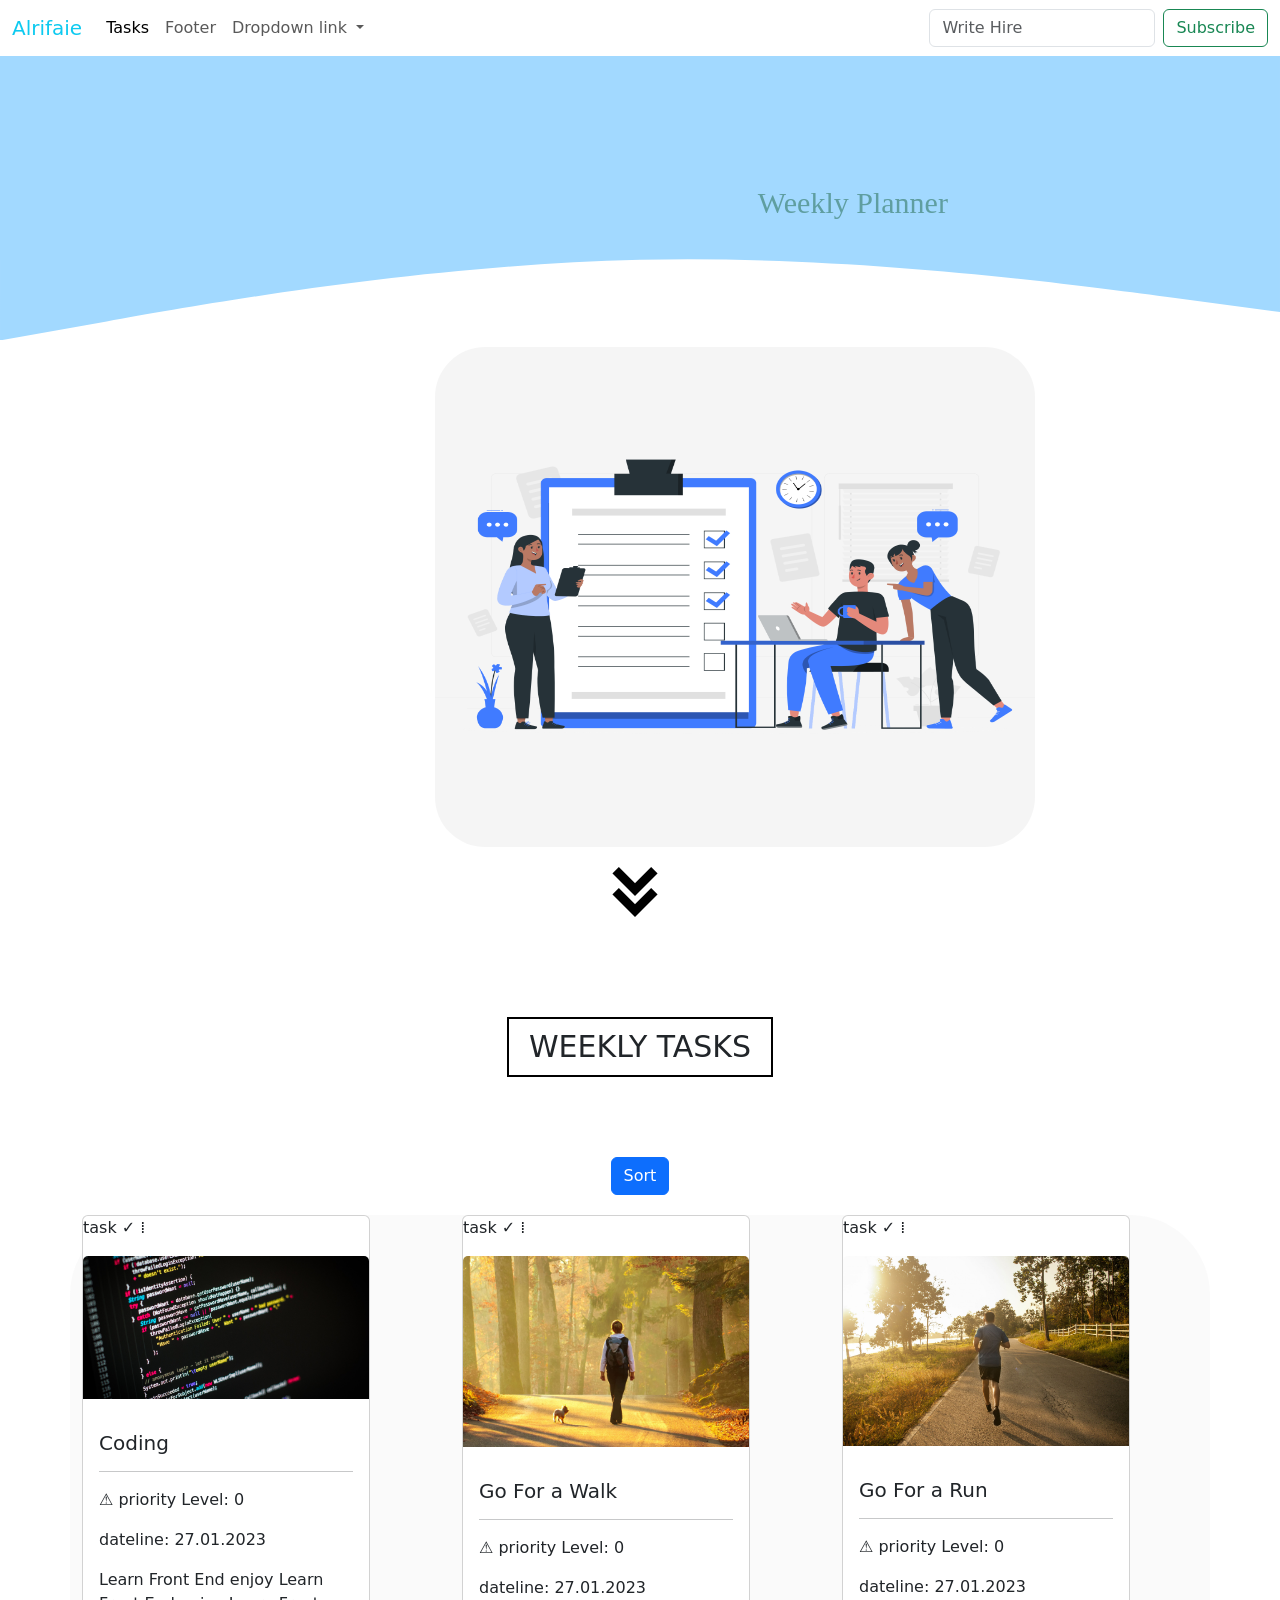
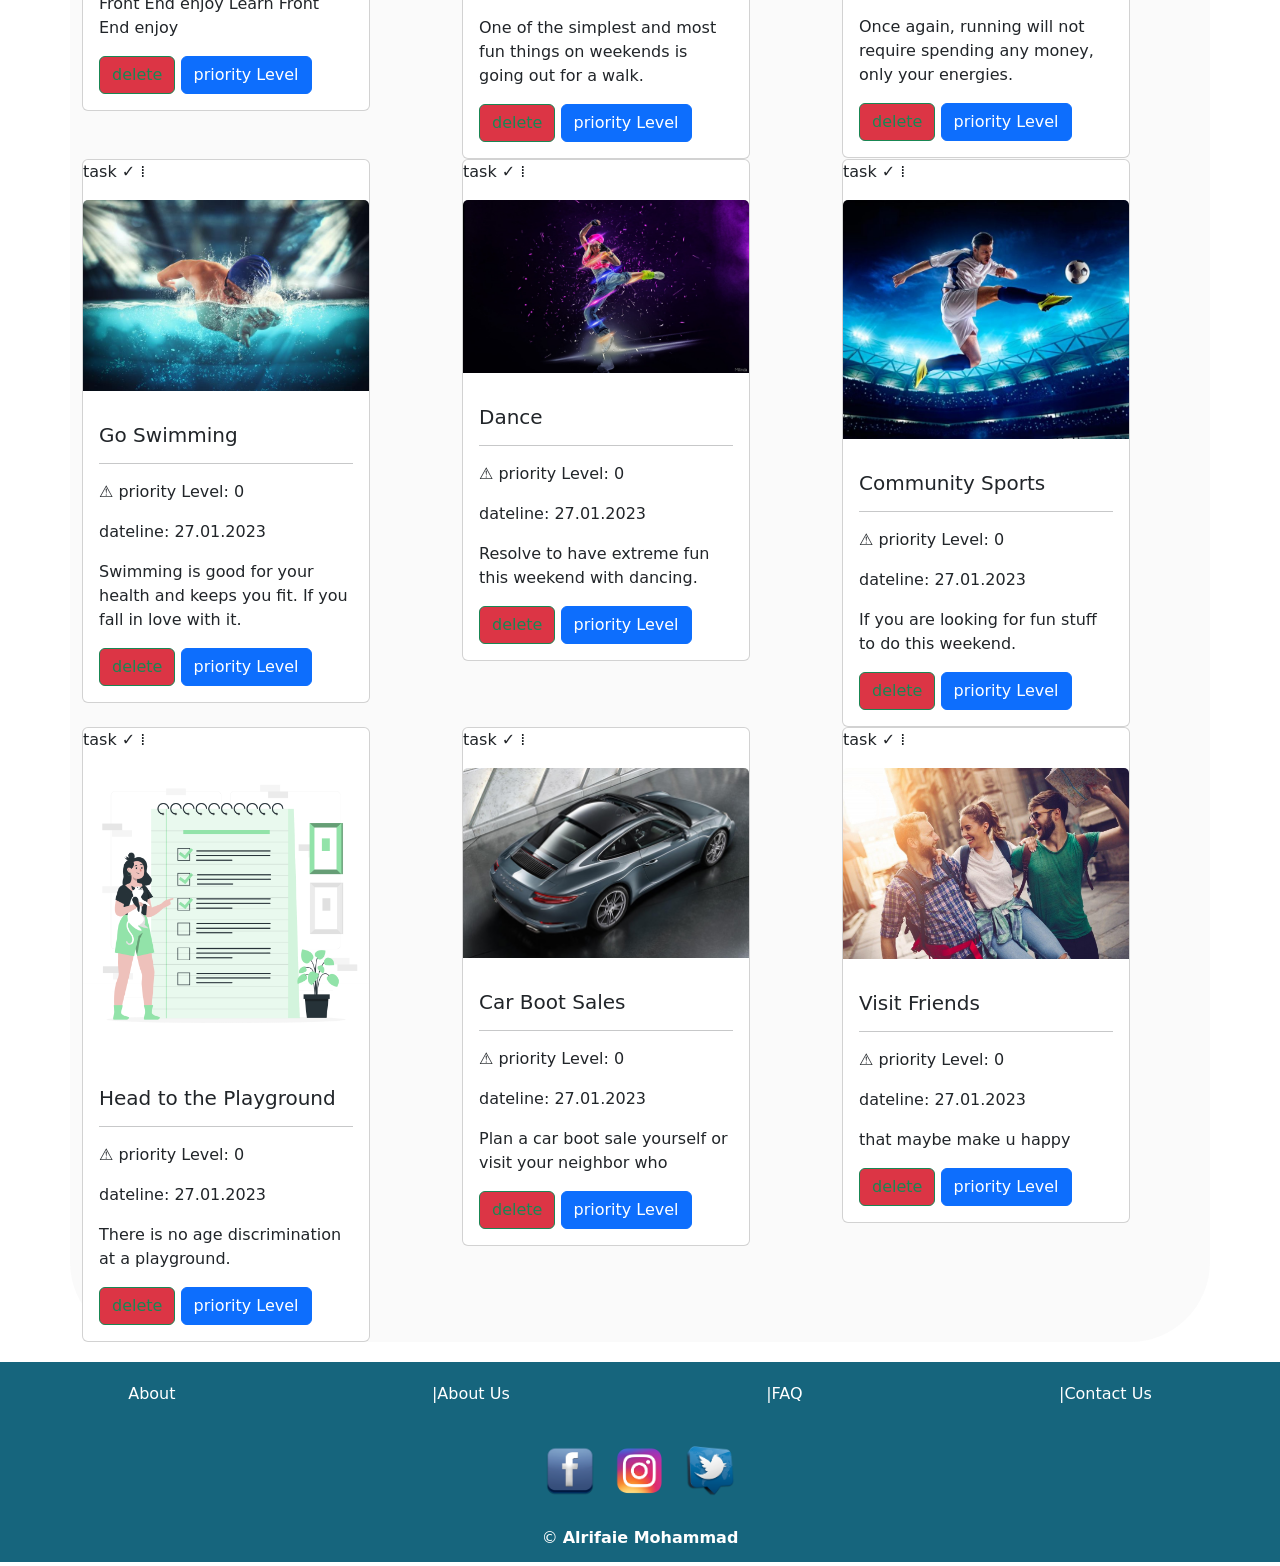
<file: index.html>
<!DOCTYPE html>
        <html lang="en">
        <head>
            <meta charset="UTF-8">
            <meta http-equiv="X-UA-Compatible" content="IE=edge">
            <meta name="viewport" content="width=device-width, initial-scale=1.0">
            <link rel="stylesheet" href="css/style.css">
            <link rel="stylesheet" href="https://cdn.jsdelivr.net/npm/bootstrap@5.3.0/dist/css/bootstrap.min.css">
            <title>Document</title>
            <style>
                #sortButton {
                display: block;
                margin: 0 auto;
                text-align: center;
                margin-bottom: 20px;
                }
                .row {                
                padding-top: var(--main-padding-top);
                padding-bottom: var(--main-padding-bottom);
                position: relative;
                background-color: #eeeeee54;
                border-radius: 80px;
                }
                
                </style>
                
        </head>
        <body>
            <nav class="navbar navbar-expand-md ">
                <div class="container-fluid">
                <button class="navbar-toggler" type="button" data-bs-toggle="collapse" data-bs-target="#navbarTogglerDemo01" aria-controls="navbarTogglerDemo01" aria-expanded="false" aria-label="Toggle navigation">
                    <span class="navbar-toggler-icon"></span>
                </button>
                <div class="collapse navbar-collapse" id="navbarTogglerDemo01">
                    <a class="navbar-brand text-info" href="#">Alrifaie</a>
                    <ul class="navbar-nav me-auto mb-2 mb-lg-0">
                    <li class="nav-item">
                        <a class="nav-link active" aria-current="page" href="#go-down">Tasks</a>
                    </li>
                    <li class="nav-item">
                        <a class="nav-link" href="#footer">Footer</a>
                    </li>
                    <!-- <li class="nav-item">
                        <a class="nav-link disabled">Disabled</a>
                    </li> -->
                    <li class="nav-item dropdown">
                        <a class="nav-link dropdown-toggle" href="#" role="button" data-bs-toggle="dropdown" aria-expanded="false">
                        Dropdown link
                        </a>
                        <ul class="dropdown-menu">
                        <li><a class="dropdown-item" href="#">Action</a></li>
                        <li><a class="dropdown-item" href="#">Another action</a></li>
                        <li><a class="dropdown-item" href="#">Something else here</a></li>
                        </ul>
                    </li>
                    </ul>
                    <form class="d-flex" role="search">
                    <input class="form-control me-2" type="search" placeholder="Write Hire" aria-label="Search">
                    <button class="btn btn-outline-success" type="submit">Subscribe</button>
                    </form>
                </div>
                </div>
            </nav>
            <div class="svg">
            <svg  xmlns="http://www.w3.org/2000/svg" viewBox="0 0 1440 320"><path fill="#a2d9ff" fill-opacity="1"  d="M0,320L120,298.7C240,277,480,235,720,229.3C960,224,1200,256,1320,272L1440,288L1440,0L1320,0C1200,0,960,0,720,0C480,0,240,0,120,0L0,0Z"></path></svg>
            <span id="title">Weekly Planner</span>
        </div>

            <main class="mainImg">
                <img src="../media/checklisti.png"  alt="">
                </main>
                <div class="arrow">
                    <a href="#go-down"><img src="../media/arrow.png" alt=""></a>
        </div>
        <article>
            <div id="go-down">
                <h2>Weekly Tasks</h2>
            </div>
        </article>
        
        <div class="container">
            <button id="sortButton" class="btn btn-primary">Sort</button>
            <div class="row row-cols-lg-3 row-cols-md-2 row-cols-sm-1 justify-content-center" id="result">
        </div>
            </div>
        
        
        <footer id="footer" class="footer">
            <div class="foot-link">
                <a href="#" target="_blank">About</a>
                <a href="#" target="_blank">|About Us</a>
                <a href="#">|FAQ</a>
                <a href="#" target="_blank">|Contact Us</a>
            </div>

            <div class="social">
                <a href="http://facebook.com" target="_blank" title="go to facebook"><img src="media/face.png" alt=""></a>
                <a href="http://instgram.com" target="_blank" title="go to instagram"><img src="media/inst.png" alt=""></a>
                <a href="http://twitter.com" target="_blank" title="go to twitter"><img src="media/twit.png" alt=""></a>
            </div>
            
            <div class="copy">
                <p>&copy; <b>Alrifaie Mohammad</b></p>
            </div>
        </footer>
        <script src="/js/script.js"></script>
        <script src="https://cdn.jsdelivr.net/npm/bootstrap@5.3.0/dist/js/bootstrap.bundle.min.js"></script> 
        </body>
        </html>
</file>
<file: css/style.css>
/* *{
    padding: 0;
    margin: 0;
    box-sizing: border-box;
} */

/* head */
.svg{ 
    width: 100%;
    display: inline-flex;

}
#title {
    position: absolute;
    background-color: transparent;
    padding: 69px;
    height: 54px;
    font-size: 30px;
    margin: 0 auto;
    translate: 210% 40%;
    font-family: cursive;
    color: cadetblue;
    text-align: center;
}
/* head end */

/* landing start */
.mainImg img {
    width: 600px;
    height: 500px;
    margin-left: 34%;
    background-color: #eeeeee8f;
    border-radius: 50px;
}

/* landing  end */

/* arrow go down */
.arrow {
    display: flex;
    justify-content: center;
    margin-top: 20px

  }
  .arrow img {
    width: 50px; 
    margin-left: 40px;
    color: var(--main-color);
    transform: translateX(-50%);
  }
  
  #go-down {
    margin-top: 100px;}
  #go-down h2 {
    text-transform: uppercase;
    margin: 0 auto 80px;
    border: 2px solid black;
    padding: 10px 20px;
    font-size: 30px;
    width: fit-content;
    position: relative;
  }
  /* arrow end */
/* footer :start hire */
  .footer {
    height: 200px;
    background-color: rgb(22, 101, 125);
  }
  
  .social {
    display: flex;
    justify-content: center;
    gap: 20px;
    margin-top: 40px;
  }
  .social img {
    width: 50px;
    transition: all 0.5s linear;
    -webkit-transition: all 0.5s linear;
    -moz-transition: all 0.5s linear;
    -ms-transition: all 0.5s linear;
    -o-transition: all 0.5s linear;
  }
  .social img:hover {
    width: 100px;
  }
  
  .foot-link {
    display: flex;
    justify-content: space-around;
    margin-top: 20px;
  }
  .foot-link a {
    color: white;
    text-decoration: none;
    margin-top: 20px;
    transition: all 0.5s linear;
    -webkit-transition: all 0.5s linear;
    -moz-transition: all 0.5s linear;
    -ms-transition: all 0.5s linear;
    -o-transition: all 0.5s linear;
  }
  .foot-link a:hover {
    color: white;
    transform: rotate(360deg);
    -webkit-transform: rotate(360deg);
    -moz-transform: rotate(360deg);
    -ms-transform: rotate(360deg);
    -o-transform: rotate(360deg);
  }
  
  .copy {
    display: flex;
    justify-content: center;
    margin-top: 30px;
    color: white;
  }
  /* footer end hire  */
</file>
